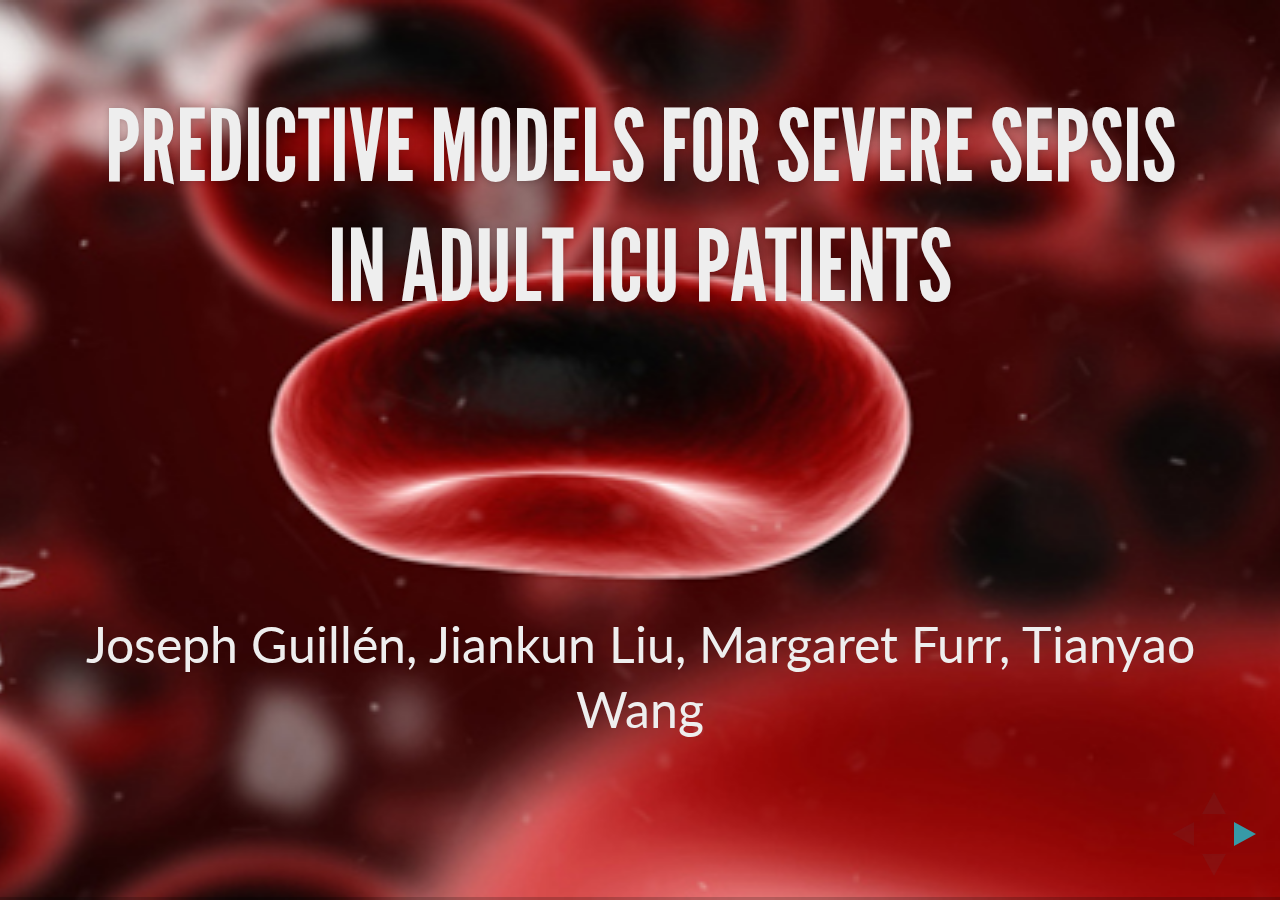
<file: index.html>
<!doctype html>
<html lang="en">

	<head>
		<meta charset="utf-8">

		<title>Predictive Models for Severe Sepsis in Adult ICU Patients</title>

		<meta name="description" content="Using Machine Learning Models">
		<meta name="author" content="Jiankun Liu">

		<meta name="apple-mobile-web-app-capable" content="yes" />
		<meta name="apple-mobile-web-app-status-bar-style" content="black-translucent" />

		<meta name="viewport" content="width=device-width, initial-scale=1.0, maximum-scale=1.0, user-scalable=no, minimal-ui">

		<link rel="stylesheet" href="css/reveal.css">
		<link rel="stylesheet" href="css/theme/league.css" id="theme">
		
		<!-- Code syntax highlighting -->
		<link rel="stylesheet" href="lib/css/zenburn.css">

		<!-- Printing and PDF exports -->
		<script>
			var link = document.createElement( 'link' );
			link.rel = 'stylesheet';
			link.type = 'text/css';
			link.href = window.location.search.match( /print-pdf/gi ) ? 'css/print/pdf.css' : 'css/print/paper.css';
			document.getElementsByTagName( 'head' )[0].appendChild( link );
		</script>

		<!--[if lt IE 9]>
		<script src="lib/js/html5shiv.js"></script>
		<![endif]-->

		
	</head>

	<body>

		<div class="reveal">

			<!-- Any section element inside of this container is displayed as a slide -->
			<div class="slides">
				<section data-background-image="assets/front.jpg">
					<h2 style="font-size: 240%">Predictive Models for Severe Sepsis in Adult ICU Patients</h2>
					<p><br><br><p>
					<p style="font-size: 120%">
					<br><br>
						Joseph Guillén, Jiankun Liu, Margaret Furr, Tianyao Wang
					</p>
				</section>
				<section>
					<h2>Agenda</h2>
					<div class="fragment roll-in">
					<ul>
						<li>Overview of severe sepsis</li>
						<li>Problem and objectives</li>
						<li>Models and results</li>
						<li>Conclusions and future research</li>
					</ul>
					</div>
				</section>
				<section>
					<section>
					<h2>Severe Sepsis Definition</h2>
					<div class="fragment roll-in">
					<ul>
						<li>A syndrome of organ dysfunction in the setting of infection</li>
						<li>Accepted clinical definitions are imprecise and miss 1/8 cases</li>
						<li>High lactate concentration reflects organ 
						hypoperfusion and is a quantitative method of 
						determining mortality risk in sepsis</li>
						<li>Our definition is therefore: 
						High lactate (>4 mmol/L) plus infection (blood 
						culture acquisition)</li>
					</ul>
					<div>
					</section>
					<section>
						<div class="container">
							<h2>Severe Sepsis Treatment</h2>
							<div class="left2">
								<img width="600" height="420" data-src="assets/intervention.png" border="0"
								style="margin-left:-80px">
							</div>
							<div class="right2" style="font-size:100%">
								<br>
								<ul>
									<li>Early time to antimicrobial therapy</li>
									<li>Early fluid resuscitation</li>
									<li>Vital and maximizing outcomes</li>
								</ul>
							</div>
							<div class="reference" style="font-size:50%">
							<p>
							CCM 2006:34:1589-96
							</p>
						</div>
						</div>
						
					</section>
					<section>
						<h2>Lactate Clearance</h2>
						<div class="fragment roll-in">
						<ul>
							<li>Strongly associated with improved outcomes</li>
							<li>Delayed clearance indicative of organ dysfunction or continual shock</li>
							<li>More aggressive resuscitation for patients with high risk of delayed clearance</li>
						</ul>
						</div>
					</section>
					<section>
					<h2>Objectives</h2>
					<div class="fragment roll-in">
					<ul>
						<li>Build predictive models for the early detection of severe sepsis based on clinical data
</li>
						<li>For patients identified as having severe sepsis, build predictive models for lactate clearance
</li>
					</ul>
					</div>
					</section>
				</section>
				<section>
					<section>
						<h2>Data</h2>
						<ul>
						<li>Source:
							<p> MIMIC-II database -- contains comprehensive data for about 32,000 patients 
							from multiple ICUs at the Beth Israel Deaconess Medical Center from 2001 to 2008.
							</p>
						</li>
						<li>Cohort:
							<p>24 hours model: 3446 <br> 48 hours model: 2889 <br> latate clearance: 938
							</p>
						</li>
						</ul>
					</section>
					
					<section>
					</section>
				</section>
				<section>
					<section data-state="performance1">
						<div style="width: 600px; margin: 0 auto 0 auto">
							<h2>Performance</h2>
						</div>
					</section>
					<section data-state="performance2" data-transition="fade">
						<div style="width: 600px; margin: 0 auto 0 auto">
							<img width="600px" height="480px" data-src="assets/test_lr.png">
						</div>
					</section>
					<section data-state="performance3" data-transition="fade">
						<div style="width: 600px; margin: 0 auto 0 auto">
							<img width="600px" height="480px" data-src="assets/test_svm.png">
						</div>
					</section>
					<section data-state="performance4" data-transition="fade">
						<div style="width: 600px; margin: 0 auto 0 auto">
							<img width="600px" height="480px" data-src="assets/test_lmt.png">
						</div>
					</section>
					<section data-state="performance-24" data-transition="concave">
						<div style="width: 800px; margin: 0 auto 0 auto">
							<img width="800px" height="480px" data-src="assets/metrics24.png">
						</div>
					</section>
					<section data-state="performance-48" data-transition="concave">
						<div style="width: 800px; margin: 0 auto 0 auto">
							<img width="800px" height="480px" data-src="assets/metrics48.png">
						</div>
					</section>
					
				</section>
				<section>
					<section data-state="quantile-24" data-transition="fade">
						<div style="width: 600px; margin: 0 auto 0 auto">
							<img width="600px" height="480px" data-src="assets/quantile_24_all.png">
						</div>
					</section>
					<section data-state="quantile-48" data-transition="fade">
						<div style="width: 600px; margin: 0 auto 0 auto">
							<img width="600px" height="480px" data-src="assets/quantile_48_all.png">
						</div>
					</section>
				</section>
				<section>
					<section data-background-image="assets/clear.jpg">
						<h2>Lactate Clearance Models</h2>
					</section>
					<section data-state="mortality-sepsis">
						<div style="width: 800px; margin: 0 auto 0 auto">
							<img width="800px" height="480px" data-src="assets/mortality_sepsis.png">
						</div>
					</section>
					
					<section data-state="mortality-lactate">
						<div style="width: 800px; margin: 0 auto 0 auto">
							<img width="800px" height="480px" data-src="assets/mortality_lactate.png">
						</div>
					</section>
					<section data-state="performance-lc">
						<div style="width: 800px; margin: 0 auto 0 auto">
							<img width="800px" height="480px" data-src="assets/metricslc.png">
						</div>
					</section>
				</section>
				<section data-background-image="assets/research.jpg">
					<h2>Future Research</h2>
				</section>
				<section>
					<h2>Thank you!</h2>
				</section>
				<section>
					<h2>References</h2>
				</section>

			</div>

		</div>

		<script src="lib/js/head.min.js"></script>
		<script src="js/reveal.js"></script>

		<script>

			// Full list of configuration options available at:
			// https://github.com/hakimel/reveal.js#configuration
			Reveal.initialize({
				controls: true,
				progress: true,
				history: true,
				center: true,

				transition: 'slide', // none/fade/slide/convex/concave/zoom

				// Optional reveal.js plugins
				dependencies: [
					{ src: 'lib/js/classList.js', condition: function() { return !document.body.classList; } },
					{ src: 'plugin/markdown/marked.js', condition: function() { return !!document.querySelector( '[data-markdown]' ); } },
					{ src: 'plugin/markdown/markdown.js', condition: function() { return !!document.querySelector( '[data-markdown]' ); } },
					{ src: 'plugin/highlight/highlight.js', async: true, condition: function() { return !!document.querySelector( 'pre code' ); }, callback: function() { hljs.initHighlightingOnLoad(); } },
					{ src: 'plugin/zoom-js/zoom.js', async: true },
					{ src: 'plugin/notes/notes.js', async: true }
				]
			});

		</script>

	</body>
</html>
</file>
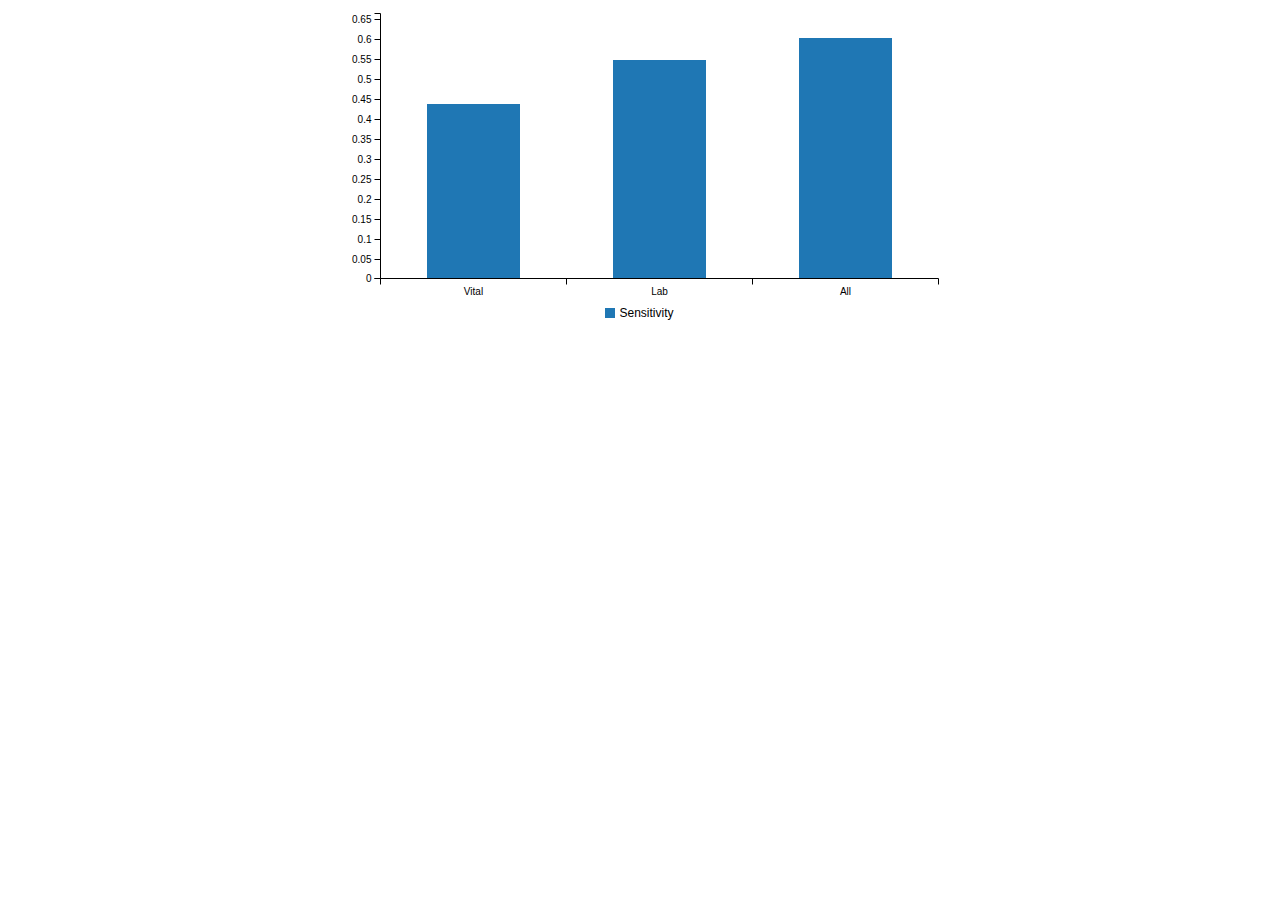
<file: testc3.html>
<!doctype html>
<html lang="en">

	<head>
		<meta charset="utf-8">

		<title>Predictive Models for Severe Sepsis in Adult ICU Patients</title>

		<meta name="description" content="Using Machine Learning Models">
		<meta name="author" content="Jiankun Liu">
		<!-- Load c3.css -->
		<link href="lib/css/c3.min.css" rel="stylesheet" type="text/css">

		<!-- Load d3.js and c3.js -->
		<script src="lib/js/d3.min.js" charset="utf-8"></script>
		<script src="lib/js/c3.min.js"></script>
	</head>
	<body>
	<div style="width: 600px; margin: 0 auto 0 auto">
		<div id="chart1">
			<script type="text/javascript" src="js/perform.js">
			</script>
		</div>
	</div>
	</body>
</html>
</file>
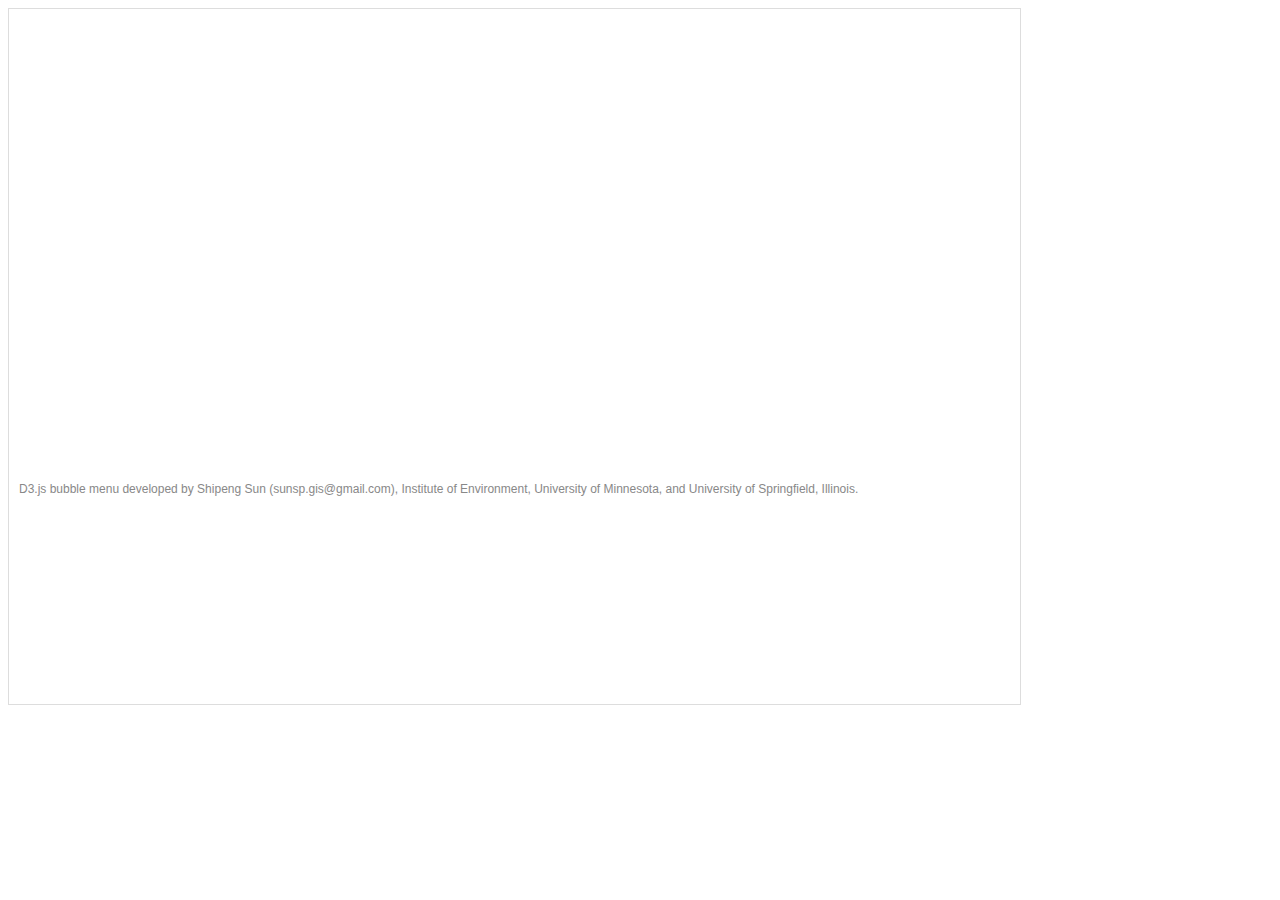
<file: js/bubble.html>
<!doctype html>
<html lang="en">

	<head>
<style type="text/css">
    #mainBubble {
      background: #fff;
      border: solid 1px #ddd;
      box-shadow: 0 0 4px rgba(0,0,0,0);
      font: 10px sans-serif;
      height: 800px;
      position: relative;
      width: 80%;
    }
             
    #mainBubble svg {
      left: 0;
      position: absolute;
      top: 0;
    }
                         
    #mainBubble circle.topBubble {
      fill: #aaa;
      stroke: #666;
      stroke-width: 1.5px;
     }
    </style>
    <script type="text/javascript" src="http://d3js.org/d3.v3.min.js" charset="utf-8"></script>
    <title>
      Bubble Menu
    </title>
   </head>
   <body>
  <div id="mainBubble" style="height: 695px;"><svg class="mainBubbleSVG" width="992.256" height="695"><text id="bubbleItemNote" x="10" y="481.128" font-size="12" dominant-baseline="middle" alignment-baseline="middle" style="fill: rgb(136, 136, 136);">D3.js bubble menu developed by Shipeng Sun (sunsp.gis@gmail.com), Institute of Environment, University of Minnesota, and University of Springfield, Illinois.</text></svg></div>
  <script>
   var w = window.innerWidth*0.68*0.95;
   var h = Math.ceil(w*0.7);
   var oR = 0;
   var nTop = 0;
    
   var svgContainer = d3.select("#mainBubble")
      .style("height", h+"px");
    
   var svg = d3.select("#mainBubble").append("svg")
        .attr("class", "mainBubbleSVG")
        .attr("width", w)
        .attr("height",h)
        .on("mouseleave", function() {return resetBubbles();});
         
   var mainNote = svg.append("text")
    .attr("id", "bubbleItemNote")
    .attr("x", 10)
    .attr("y", w/2-15)
    .attr("font-size", 12)
    .attr("dominant-baseline", "middle")
    .attr("alignment-baseline", "middle")
    .style("fill", "#888888")
    .text(function(d) {return "D3.js bubble menu developed by Shipeng Sun (sunsp.gis@gmail.com), Institute of Environment, University of Minnesota, and University of Springfield, Illinois.";});   
 
 
    d3.json("main_bubble.json", function(error, root) {
        console.log(error);
     
        var bubbleObj = svg.selectAll(".topBubble")
                .data(root.children)
            .enter().append("g")
                .attr("id", function(d,i) {return "topBubbleAndText_" + i});
             
        console.log(root);  
        nTop = root.children.length;
        oR = w/(1+3*nTop);  
 
    h = Math.ceil(w/nTop*2);
    svgContainer.style("height",h+"px");
         
        var colVals = d3.scale.category10();
         
        bubbleObj.append("circle")
            .attr("class", "topBubble")
            .attr("id", function(d,i) {return "topBubble" + i;})
            .attr("r", function(d) { return oR; })
            .attr("cx", function(d, i) {return oR*(3*(1+i)-1);})
            .attr("cy", (h+oR)/3)
            .style("fill", function(d,i) { return colVals(i); }) // #1f77b4
        .style("opacity",0.3)
            .on("mouseover", function(d,i) {return activateBubble(d,i);});
         
             
        bubbleObj.append("text")
            .attr("class", "topBubbleText")
            .attr("x", function(d, i) {return oR*(3*(1+i)-1);})
            .attr("y", (h+oR)/3)
        .style("fill", function(d,i) { return colVals(i); }) // #1f77b4
            .attr("font-size", 30)
            .attr("text-anchor", "middle")
        .attr("dominant-baseline", "middle")
        .attr("alignment-baseline", "middle")
            .text(function(d) {return d.name})      
            .on("mouseover", function(d,i) {return activateBubble(d,i);});
         
         
        for(var iB = 0; iB < nTop; iB++)
        {
            var childBubbles = svg.selectAll(".childBubble" + iB)
                .data(root.children[iB].children)
                .enter().append("g");
                 
        //var nSubBubble = Math.floor(root.children[iB].children.length/2.0);   
             
            childBubbles.append("circle")
                .attr("class", "childBubble" + iB)
                .attr("id", function(d,i) {return "childBubble_" + iB + "sub_" + i;})
                .attr("r",  function(d) {return oR/3.0;})
                .attr("cx", function(d,i) {return (oR*(3*(iB+1)-1) + oR*1.5*Math.cos((i-1)*45/180*3.1415926));})
                .attr("cy", function(d,i) {return ((h+oR)/3 +        oR*1.5*Math.sin((i-1)*45/180*3.1415926));})
                .attr("cursor","pointer")
                .style("opacity",0.5)
                .style("fill", "#eee")
                .on("click", function(d,i) {
                window.open(d.address);                 
              })
            .on("mouseover", function(d,i) {
              //window.alert("say something");
              var noteText = "";
              if (d.note == null || d.note == "") {
                noteText = d.address;
              } else {
                noteText = d.note;
              }
              d3.select("#bubbleItemNote").text(noteText);
              })
            .append("svg:title")
            .text(function(d) { return d.address; });   
 
            childBubbles.append("text")
                .attr("class", "childBubbleText" + iB)
                .attr("x", function(d,i) {return (oR*(3*(iB+1)-1) + oR*1.5*Math.cos((i-1)*45/180*3.1415926));})
                .attr("y", function(d,i) {return ((h+oR)/3 +        oR*1.5*Math.sin((i-1)*45/180*3.1415926));})
                .style("opacity",0.5)
                .attr("text-anchor", "middle")
            .style("fill", function(d,i) { return colVals(iB); }) // #1f77b4
                .attr("font-size", 6)
                .attr("cursor","pointer")
                .attr("dominant-baseline", "middle")
            .attr("alignment-baseline", "middle")
                .text(function(d) {return d.name})      
                .on("click", function(d,i) {
                window.open(d.address);
                }); 
 
        }
 
         
        }); 
 
    resetBubbles = function () {
      w = window.innerWidth*0.68*0.95;
      oR = w/(1+3*nTop);
       
      h = Math.ceil(w/nTop*2);
      svgContainer.style("height",h+"px");
 
      mainNote.attr("y",h-15);
           
      svg.attr("width", w);
      svg.attr("height",h);       
       
      d3.select("#bubbleItemNote").text("D3.js bubble menu developed by Shipeng Sun (sunsp.gis@gmail.com), Institute of Environment, University of Minnesota, and University of Springfield, Illinois.");
       
      var t = svg.transition()
          .duration(650);
         
        t.selectAll(".topBubble")
            .attr("r", function(d) { return oR; })
            .attr("cx", function(d, i) {return oR*(3*(1+i)-1);})
            .attr("cy", (h+oR)/3);
 
        t.selectAll(".topBubbleText")
        .attr("font-size", 30)
            .attr("x", function(d, i) {return oR*(3*(1+i)-1);})
            .attr("y", (h+oR)/3);
     
      for(var k = 0; k < nTop; k++) 
      {
        t.selectAll(".childBubbleText" + k)
                .attr("x", function(d,i) {return (oR*(3*(k+1)-1) + oR*1.5*Math.cos((i-1)*45/180*3.1415926));})
                .attr("y", function(d,i) {return ((h+oR)/3 +        oR*1.5*Math.sin((i-1)*45/180*3.1415926));})
            .attr("font-size", 6)
                .style("opacity",0.5);
 
        t.selectAll(".childBubble" + k)
                .attr("r",  function(d) {return oR/3.0;})
            .style("opacity",0.5)
                .attr("cx", function(d,i) {return (oR*(3*(k+1)-1) + oR*1.5*Math.cos((i-1)*45/180*3.1415926));})
                .attr("cy", function(d,i) {return ((h+oR)/3 +        oR*1.5*Math.sin((i-1)*45/180*3.1415926));});
                     
      }   
    }
         
         
        function activateBubble(d,i) {
            // increase this bubble and decrease others
            var t = svg.transition()
                .duration(d3.event.altKey ? 7500 : 350);
     
            t.selectAll(".topBubble")
                .attr("cx", function(d,ii){
                    if(i == ii) {
                        // Nothing to change
                        return oR*(3*(1+ii)-1) - 0.6*oR*(ii-1);
                    } else {
                        // Push away a little bit
                        if(ii < i){
                            // left side
                            return oR*0.6*(3*(1+ii)-1);
                        } else {
                            // right side
                            return oR*(nTop*3+1) - oR*0.6*(3*(nTop-ii)-1);
                        }
                    }               
                })
                .attr("r", function(d, ii) { 
                    if(i == ii)
                        return oR*1.8;
                    else
                        return oR*0.8;
                    });
                     
            t.selectAll(".topBubbleText")
                .attr("x", function(d,ii){
                    if(i == ii) {
                        // Nothing to change
                        return oR*(3*(1+ii)-1) - 0.6*oR*(ii-1);
                    } else {
                        // Push away a little bit
                        if(ii < i){
                            // left side
                            return oR*0.6*(3*(1+ii)-1);
                        } else {
                            // right side
                            return oR*(nTop*3+1) - oR*0.6*(3*(nTop-ii)-1);
                        }
                    }               
                })          
                .attr("font-size", function(d,ii){
                    if(i == ii)
                        return 30*1.5;
                    else
                        return 30*0.6;              
                });
     
            var signSide = -1;
            for(var k = 0; k < nTop; k++) 
            {
                signSide = 1;
                if(k < nTop/2) signSide = 1;
                t.selectAll(".childBubbleText" + k)
                    .attr("x", function(d,i) {return (oR*(3*(k+1)-1) - 0.6*oR*(k-1) + signSide*oR*2.5*Math.cos((i-1)*45/180*3.1415926));})
                    .attr("y", function(d,i) {return ((h+oR)/3 + signSide*oR*2.5*Math.sin((i-1)*45/180*3.1415926));})
                    .attr("font-size", function(){
                            return (k==i)?12:6;
                        })
                    .style("opacity",function(){
                            return (k==i)?1:0;
                        });
                     
                t.selectAll(".childBubble" + k)
                    .attr("cx", function(d,i) {return (oR*(3*(k+1)-1) - 0.6*oR*(k-1) + signSide*oR*2.5*Math.cos((i-1)*45/180*3.1415926));})
                    .attr("cy", function(d,i) {return ((h+oR)/3 + signSide*oR*2.5*Math.sin((i-1)*45/180*3.1415926));})
                    .attr("r", function(){
                            return (k==i)?(oR*0.55):(oR/3.0);               
                    })
                    .style("opacity", function(){
                            return (k==i)?1:0;                  
                        }); 
            }                   
        }
     
    window.onresize = resetBubbles;
</script>
</body>
</html>
</file>
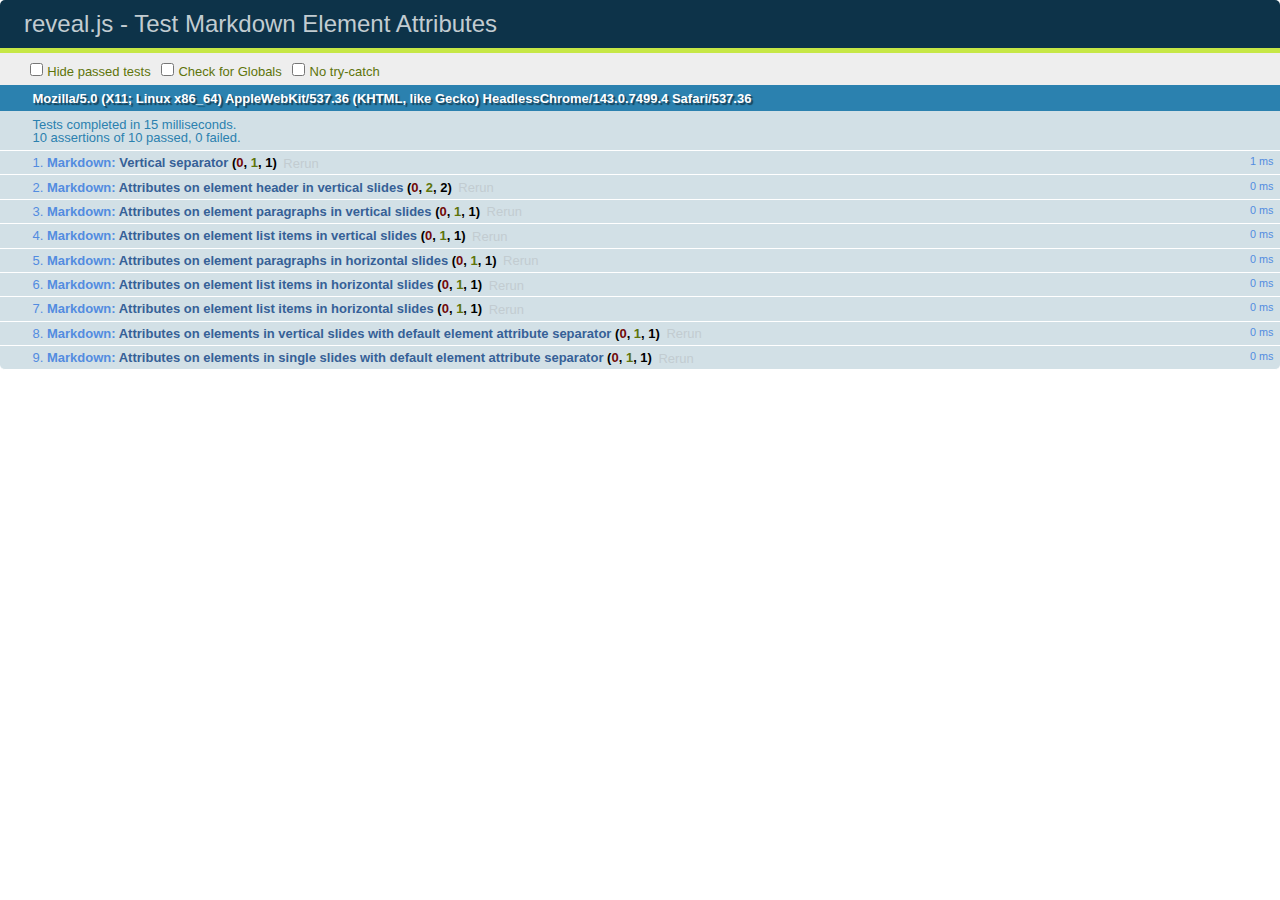
<file: test/test-markdown-element-attributes.html>
<!doctype html>
<html lang="en">

	<head>
		<meta charset="utf-8">

		<title>reveal.js - Test Markdown Element Attributes</title>

		<link rel="stylesheet" href="../css/reveal.css">
		<link rel="stylesheet" href="qunit-1.12.0.css">
	</head>

	<body style="overflow: auto;">

		<div id="qunit"></div>
		<div id="qunit-fixture"></div>

		<div class="reveal" style="display: none;">

			<div class="slides">

				<!-- <section data-markdown="example.md" data-separator="^\n\n\n" data-separator-vertical="^\n\n"></section> -->

				<!-- Slides are separated by newline + three dashes + newline, vertical slides identical but two dashes -->
				<section data-markdown data-separator="^\n---\n$" data-separator-vertical="^\n--\n$" data-element-attributes="{_\s*?([^}]+?)}">>
					<script type="text/template">
						## Slide 1.1
						<!-- {_class="fragment fade-out" data-fragment-index="1"} -->

						--

						## Slide 1.2
						<!-- {_class="fragment shrink"} -->

						Paragraph 1
						<!-- {_class="fragment grow"} -->

						Paragraph 2
						<!-- {_class="fragment grow"} -->

						- list item 1 <!-- {_class="fragment roll-in"} -->
						- list item 2 <!-- {_class="fragment roll-in"} -->
						- list item 3 <!-- {_class="fragment roll-in"} -->


						---

						## Slide 2


						Paragraph 1.2  
						multi-line <!-- {_class="fragment highlight-red"} -->

						Paragraph 2.2 <!-- {_class="fragment highlight-red"} -->

						Paragraph 2.3 <!-- {_class="fragment highlight-red"} -->

						Paragraph 2.4 <!-- {_class="fragment highlight-red"} -->

						- list item 1 <!-- {_class="fragment highlight-green"} -->
						- list item 2<!-- {_class="fragment highlight-green"} -->
						- list item 3<!-- {_class="fragment highlight-green"} -->
						- list item 4
						<!-- {_class="fragment highlight-green"} -->
						- list item 5<!-- {_class="fragment highlight-green"} -->

						Test

						![Example Picture](examples/assets/image2.png)
						<!-- {_class="reveal stretch"} -->

					</script>
				</section>



				<section 	data-markdown data-separator="^\n\n\n"
									data-separator-vertical="^\n\n"
									data-separator-notes="^Note:"
									data-charset="utf-8">
					<script type="text/template">
						# Test attributes in Markdown with default separator
						## Slide 1 Def <!-- .element: class="fragment highlight-red" data-fragment-index="1" -->


						## Slide 2 Def
						<!-- .element: class="fragment highlight-red" -->

					</script>
				</section>

				<section data-markdown>
				  <script type="text/template">
					## Hello world
					A paragraph
					<!-- .element: class="fragment highlight-blue" -->
				  </script>
				</section>

				<section data-markdown>
				  <script type="text/template">
					## Hello world

					Multiple  
					Line
					<!-- .element: class="fragment highlight-blue" -->
				  </script>
				</section>

				<section data-markdown>
				  <script type="text/template">
					## Hello world

					Test<!-- .element: class="fragment highlight-blue" -->

					More Test
				  </script>
				</section>


			</div>

		</div>

		<script src="../lib/js/head.min.js"></script>
		<script src="../js/reveal.js"></script>
		<script src="../plugin/markdown/marked.js"></script>
		<script src="../plugin/markdown/markdown.js"></script>
		<script src="qunit-1.12.0.js"></script>

		<script src="test-markdown-element-attributes.js"></script>

	</body>
</html>
</file>
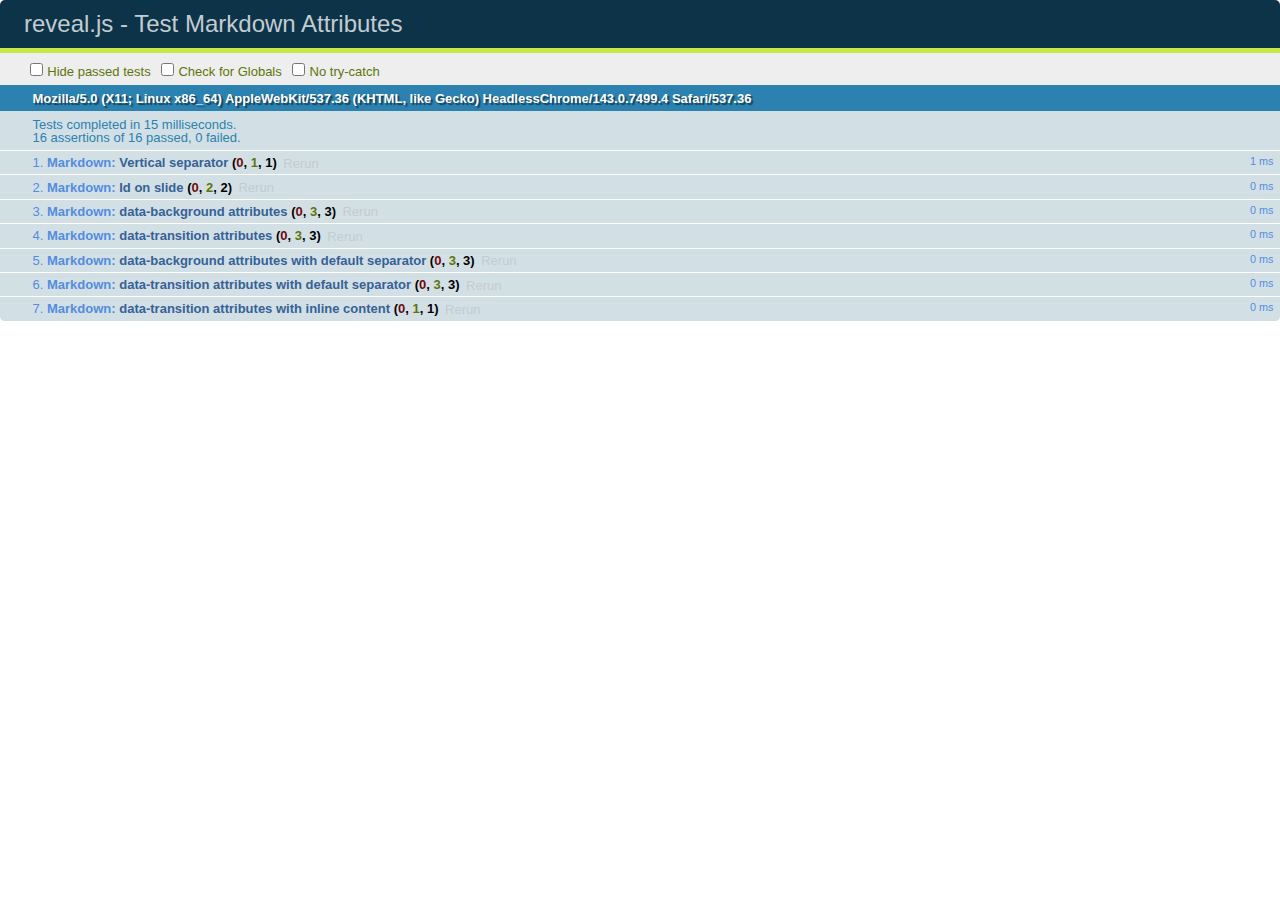
<file: test/test-markdown-slide-attributes.html>
<!doctype html>
<html lang="en">

	<head>
		<meta charset="utf-8">

		<title>reveal.js - Test Markdown Attributes</title>

		<link rel="stylesheet" href="../css/reveal.css">
		<link rel="stylesheet" href="qunit-1.12.0.css">
	</head>

	<body style="overflow: auto;">

		<div id="qunit"></div>
		<div id="qunit-fixture"></div>

		<div class="reveal" style="display: none;">

			<div class="slides">

				<!-- <section data-markdown="example.md" data-separator="^\n\n\n" data-separator-vertical="^\n\n"></section> -->

				<!-- Slides are separated by three lines, vertical slides by two lines, attributes are one any line starting with (spaces and) two dashes -->
				<section 	data-markdown data-separator="^\n\n\n"
									data-separator-vertical="^\n\n"
									data-separator-notes="^Note:"
									data-attributes="--\s(.*?)$"
									data-charset="utf-8">
					<script type="text/template">
						# Test attributes in Markdown
						## Slide 1



						## Slide 2
						<!-- -- id="slide2" data-transition="zoom" data-background="#A0C66B" -->


						## Slide 2.1
						<!-- -- data-background="#ff0000" data-transition="fade" -->


						## Slide 2.2
						[Link to Slide2](#/slide2)



						## Slide 3
						<!-- -- data-transition="zoom" data-background="#C6916B" -->



						## Slide 4
					</script>
				</section>

				<section 	data-markdown data-separator="^\n\n\n"
									data-separator-vertical="^\n\n"
									data-separator-notes="^Note:"
									data-charset="utf-8">
					<script type="text/template">
						# Test attributes in Markdown with default separator
						## Slide 1 Def



						## Slide 2 Def
						<!-- .slide: id="slide2def" data-transition="concave" data-background="#A7C66B" -->


						## Slide 2.1 Def
						<!-- .slide: data-background="#f70000" data-transition="page" -->


						## Slide 2.2 Def
						[Link to Slide2](#/slide2def)



						## Slide 3 Def
						<!-- .slide: data-transition="concave" data-background="#C7916B" -->



						## Slide 4
					</script>
				</section>

				<section data-markdown>
					<script type="text/template">
						<!-- .slide: data-background="#ff0000" -->
						## Hello world
					</script>
				</section>

				<section data-markdown>
					<script type="text/template">
						## Hello world
						<!-- .slide: data-background="#ff0000" -->
					</script>
				</section>

				<section data-markdown>
					<script type="text/template">
						## Hello world

						Test
						<!-- .slide: data-background="#ff0000" -->

						More Test
					</script>
				</section>

			</div>

		</div>

		<script src="../lib/js/head.min.js"></script>
		<script src="../js/reveal.js"></script>
		<script src="../plugin/markdown/marked.js"></script>
		<script src="../plugin/markdown/markdown.js"></script>
		<script src="qunit-1.12.0.js"></script>

		<script src="test-markdown-slide-attributes.js"></script>

	</body>
</html>
</file>
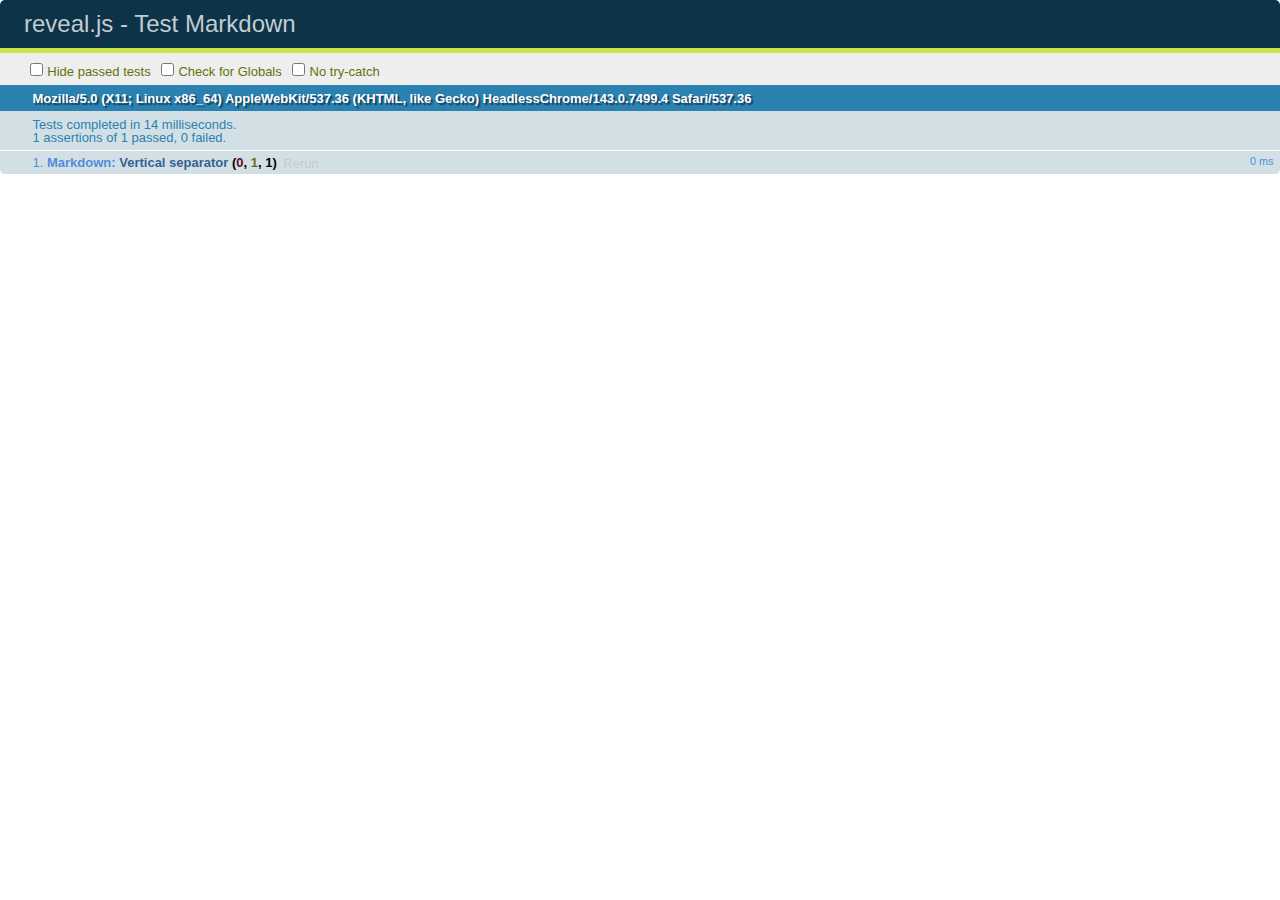
<file: test/test-markdown.html>
<!doctype html>
<html lang="en">

	<head>
		<meta charset="utf-8">

		<title>reveal.js - Test Markdown</title>

		<link rel="stylesheet" href="../css/reveal.css">
		<link rel="stylesheet" href="qunit-1.12.0.css">
	</head>

	<body style="overflow: auto;">

		<div id="qunit"></div>
  		<div id="qunit-fixture"></div>

		<div class="reveal" style="display: none;">

			<div class="slides">

				<!-- <section data-markdown="example.md" data-separator="^\n\n\n" data-separator-vertical="^\n\n"></section> -->

				<!-- Slides are separated by newline + three dashes + newline, vertical slides identical but two dashes -->
				<section data-markdown data-separator="^\n---\n$" data-separator-vertical="^\n--\n$">
					<script type="text/template">
						## Slide 1.1

						--

						## Slide 1.2

						---

						## Slide 2
					</script>
				</section>

			</div>

		</div>

		<script src="../lib/js/head.min.js"></script>
		<script src="../js/reveal.js"></script>
		<script src="../plugin/markdown/marked.js"></script>
		<script src="../plugin/markdown/markdown.js"></script>
		<script src="qunit-1.12.0.js"></script>

		<script src="test-markdown.js"></script>

	</body>
</html>
</file>
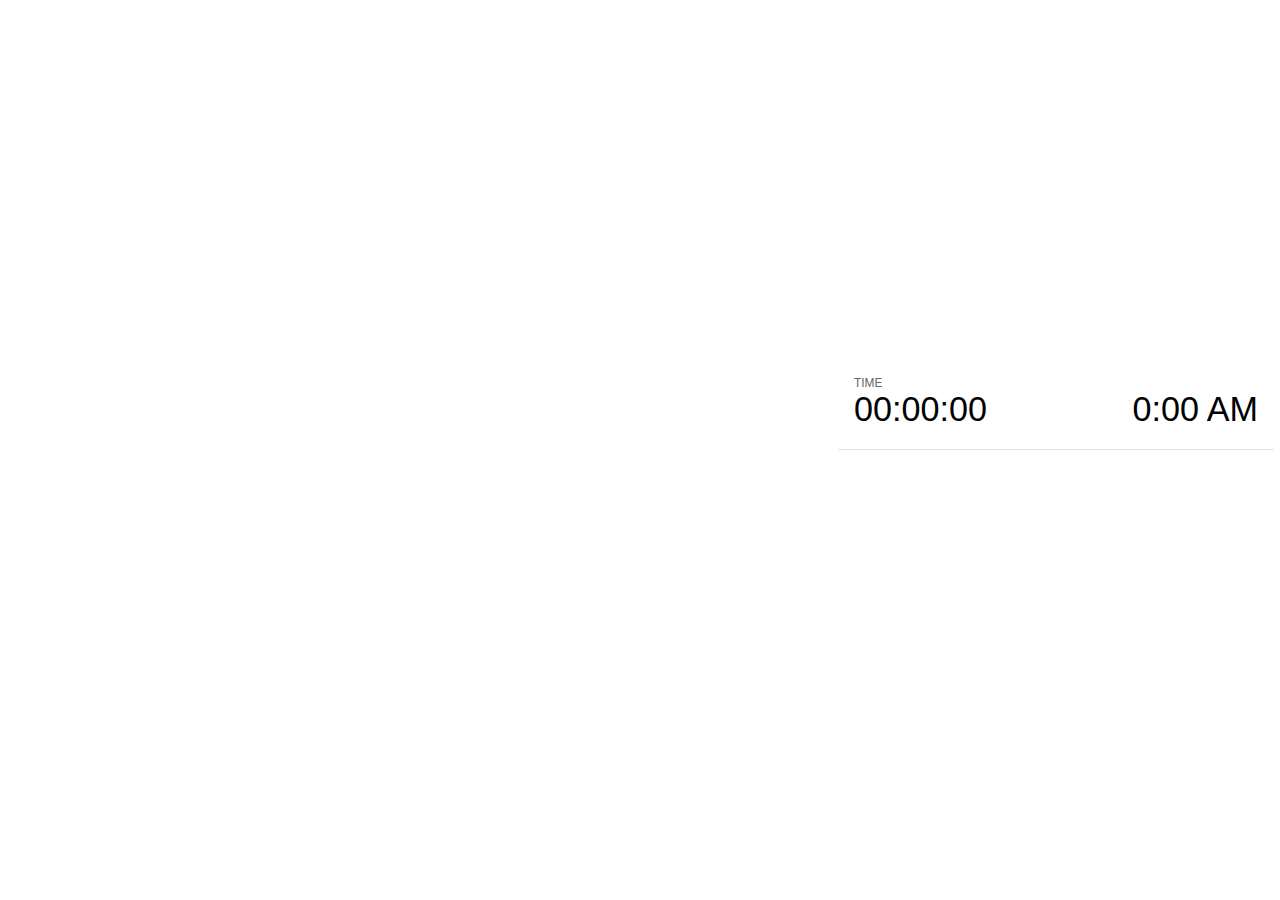
<file: plugin/notes/notes.html>
<!doctype html>
<html lang="en">
	<head>
		<meta charset="utf-8">

		<title>reveal.js - Slide Notes</title>

		<style>
			body {
				font-family: Helvetica;
			}

			#current-slide,
			#upcoming-slide,
			#speaker-controls {
				padding: 6px;
				box-sizing: border-box;
				-moz-box-sizing: border-box;
			}

			#current-slide iframe,
			#upcoming-slide iframe {
				width: 100%;
				height: 100%;
				border: 1px solid #ddd;
			}

			#current-slide .label,
			#upcoming-slide .label {
				position: absolute;
				top: 10px;
				left: 10px;
				font-weight: bold;
				font-size: 14px;
				z-index: 2;
				color: rgba( 255, 255, 255, 0.9 );
			}

			#current-slide {
				position: absolute;
				width: 65%;
				height: 100%;
				top: 0;
				left: 0;
				padding-right: 0;
			}

			#upcoming-slide {
				position: absolute;
				width: 35%;
				height: 40%;
				right: 0;
				top: 0;
			}

			#speaker-controls {
				position: absolute;
				top: 40%;
				right: 0;
				width: 35%;
				height: 60%;
				overflow: auto;

				font-size: 18px;
			}

				.speaker-controls-time.hidden,
				.speaker-controls-notes.hidden {
					display: none;
				}

				.speaker-controls-time .label,
				.speaker-controls-notes .label {
					text-transform: uppercase;
					font-weight: normal;
					font-size: 0.66em;
					color: #666;
					margin: 0;
				}

				.speaker-controls-time {
					border-bottom: 1px solid rgba( 200, 200, 200, 0.5 );
					margin-bottom: 10px;
					padding: 10px 16px;
					padding-bottom: 20px;
					cursor: pointer;
				}

				.speaker-controls-time .reset-button {
					opacity: 0;
					float: right;
					color: #666;
					text-decoration: none;
				}
				.speaker-controls-time:hover .reset-button {
					opacity: 1;
				}

				.speaker-controls-time .timer,
				.speaker-controls-time .clock {
					width: 50%;
					font-size: 1.9em;
				}

				.speaker-controls-time .timer {
					float: left;
				}

				.speaker-controls-time .clock {
					float: right;
					text-align: right;
				}

				.speaker-controls-time span.mute {
					color: #bbb;
				}

				.speaker-controls-notes {
					padding: 10px 16px;
				}

				.speaker-controls-notes .value {
					margin-top: 5px;
					line-height: 1.4;
					font-size: 1.2em;
				}

			.clear {
				clear: both;
			}

			@media screen and (max-width: 1080px) {
				#speaker-controls {
					font-size: 16px;
				}
			}

			@media screen and (max-width: 900px) {
				#speaker-controls {
					font-size: 14px;
				}
			}

			@media screen and (max-width: 800px) {
				#speaker-controls {
					font-size: 12px;
				}
			}

		</style>
	</head>

	<body>

		<div id="current-slide"></div>
		<div id="upcoming-slide"><span class="label">UPCOMING:</span></div>
		<div id="speaker-controls">
			<div class="speaker-controls-time">
				<h4 class="label">Time <span class="reset-button">Click to Reset</span></h4>
				<div class="clock">
					<span class="clock-value">0:00 AM</span>
				</div>
				<div class="timer">
					<span class="hours-value">00</span><span class="minutes-value">:00</span><span class="seconds-value">:00</span>
				</div>
				<div class="clear"></div>
			</div>

			<div class="speaker-controls-notes hidden">
				<h4 class="label">Notes</h4>
				<div class="value"></div>
			</div>
		</div>

		<script src="../../plugin/markdown/marked.js"></script>
		<script>

			(function() {

				var notes,
					notesValue,
					currentState,
					currentSlide,
					upcomingSlide,
					connected = false;

				window.addEventListener( 'message', function( event ) {

					var data = JSON.parse( event.data );

					// Messages sent by the notes plugin inside of the main window
					if( data && data.namespace === 'reveal-notes' ) {
						if( data.type === 'connect' ) {
							handleConnectMessage( data );
						}
						else if( data.type === 'state' ) {
							handleStateMessage( data );
						}
					}
					// Messages sent by the reveal.js inside of the current slide preview
					else if( data && data.namespace === 'reveal' ) {
						if( /ready/.test( data.eventName ) ) {
							// Send a message back to notify that the handshake is complete
							window.opener.postMessage( JSON.stringify({ namespace: 'reveal-notes', type: 'connected'} ), '*' );
						}
						else if( /slidechanged|fragmentshown|fragmenthidden|overviewshown|overviewhidden|paused|resumed/.test( data.eventName ) && currentState !== JSON.stringify( data.state ) ) {
							window.opener.postMessage( JSON.stringify({ method: 'setState', args: [ data.state ]} ), '*' );
						}
					}

				} );

				/**
				 * Called when the main window is trying to establish a
				 * connection.
				 */
				function handleConnectMessage( data ) {

					if( connected === false ) {
						connected = true;

						setupIframes( data );
						setupKeyboard();
						setupNotes();
						setupTimer();
					}

				}

				/**
				 * Called when the main window sends an updated state.
				 */
				function handleStateMessage( data ) {

					// Store the most recently set state to avoid circular loops
					// applying the same state
					currentState = JSON.stringify( data.state );

					// No need for updating the notes in case of fragment changes
					if ( data.notes ) {
						notes.classList.remove( 'hidden' );
						if( data.markdown ) {
							notesValue.innerHTML = marked( data.notes );
						}
						else {
							notesValue.innerHTML = data.notes;
						}
					}
					else {
						notes.classList.add( 'hidden' );
					}

					// Update the note slides
					currentSlide.contentWindow.postMessage( JSON.stringify({ method: 'setState', args: [ data.state ] }), '*' );
					upcomingSlide.contentWindow.postMessage( JSON.stringify({ method: 'setState', args: [ data.state ] }), '*' );
					upcomingSlide.contentWindow.postMessage( JSON.stringify({ method: 'next' }), '*' );

				}

				// Limit to max one state update per X ms
				handleStateMessage = debounce( handleStateMessage, 200 );

				/**
				 * Forward keyboard events to the current slide window.
				 * This enables keyboard events to work even if focus
				 * isn't set on the current slide iframe.
				 */
				function setupKeyboard() {

					document.addEventListener( 'keydown', function( event ) {
						currentSlide.contentWindow.postMessage( JSON.stringify({ method: 'triggerKey', args: [ event.keyCode ] }), '*' );
					} );

				}

				/**
				 * Creates the preview iframes.
				 */
				function setupIframes( data ) {

					var params = [
						'receiver',
						'progress=false',
						'history=false',
						'transition=none',
						'autoSlide=0',
						'backgroundTransition=none'
					].join( '&' );

					var hash = '#/' + data.state.indexh + '/' + data.state.indexv;
					var currentURL = data.url + '?' + params + '&postMessageEvents=true' + hash;
					var upcomingURL = data.url + '?' + params + '&controls=false' + hash;

					currentSlide = document.createElement( 'iframe' );
					currentSlide.setAttribute( 'width', 1280 );
					currentSlide.setAttribute( 'height', 1024 );
					currentSlide.setAttribute( 'src', currentURL );
					document.querySelector( '#current-slide' ).appendChild( currentSlide );

					upcomingSlide = document.createElement( 'iframe' );
					upcomingSlide.setAttribute( 'width', 640 );
					upcomingSlide.setAttribute( 'height', 512 );
					upcomingSlide.setAttribute( 'src', upcomingURL );
					document.querySelector( '#upcoming-slide' ).appendChild( upcomingSlide );

				}

				/**
				 * Setup the notes UI.
				 */
				function setupNotes() {

					notes = document.querySelector( '.speaker-controls-notes' );
					notesValue = document.querySelector( '.speaker-controls-notes .value' );

				}

				/**
				 * Create the timer and clock and start updating them
				 * at an interval.
				 */
				function setupTimer() {

					var start = new Date(),
						timeEl = document.querySelector( '.speaker-controls-time' ),
						clockEl = timeEl.querySelector( '.clock-value' ),
						hoursEl = timeEl.querySelector( '.hours-value' ),
						minutesEl = timeEl.querySelector( '.minutes-value' ),
						secondsEl = timeEl.querySelector( '.seconds-value' );

					function _updateTimer() {

						var diff, hours, minutes, seconds,
							now = new Date();

						diff = now.getTime() - start.getTime();
						hours = Math.floor( diff / ( 1000 * 60 * 60 ) );
						minutes = Math.floor( ( diff / ( 1000 * 60 ) ) % 60 );
						seconds = Math.floor( ( diff / 1000 ) % 60 );

						clockEl.innerHTML = now.toLocaleTimeString( 'en-US', { hour12: true, hour: '2-digit', minute:'2-digit' } );
						hoursEl.innerHTML = zeroPadInteger( hours );
						hoursEl.className = hours > 0 ? '' : 'mute';
						minutesEl.innerHTML = ':' + zeroPadInteger( minutes );
						minutesEl.className = minutes > 0 ? '' : 'mute';
						secondsEl.innerHTML = ':' + zeroPadInteger( seconds );

					}

					// Update once directly
					_updateTimer();

					// Then update every second
					setInterval( _updateTimer, 1000 );

					timeEl.addEventListener( 'click', function() {
						start = new Date();
						_updateTimer();
						return false;
					} );

				}

				function zeroPadInteger( num ) {

					var str = '00' + parseInt( num );
					return str.substring( str.length - 2 );

				}

				/**
				 * Limits the frequency at which a function can be called.
				 */
				function debounce( fn, ms ) {

					var lastTime = 0,
						timeout;

					return function() {

						var args = arguments;
						var context = this;

						clearTimeout( timeout );

						var timeSinceLastCall = Date.now() - lastTime;
						if( timeSinceLastCall > ms ) {
							fn.apply( context, args );
							lastTime = Date.now();
						}
						else {
							timeout = setTimeout( function() {
								fn.apply( context, args );
								lastTime = Date.now();
							}, ms - timeSinceLastCall );
						}

					}

				}

			})();

		</script>
	</body>
</html>
</file>
<file: css/theme/league.css>
@import url(../../lib/font/league-gothic/league-gothic.css);
@import url(https://fonts.googleapis.com/css?family=Lato:400,700,400italic,700italic);
/**
 * League theme for reveal.js.
 *
 * This was the default theme pre-3.0.0.
 *
 * Copyright (C) 2011-2012 Hakim El Hattab, http://hakim.se
 */
/*********************************************
 * GLOBAL STYLES
 *********************************************/
body {
  background: #1c1e20;
  background: -moz-radial-gradient(center, circle cover, #555a5f 0%, #1c1e20 100%);
  background: -webkit-gradient(radial, center center, 0px, center center, 100%, color-stop(0%, #555a5f), color-stop(100%, #1c1e20));
  background: -webkit-radial-gradient(center, circle cover, #555a5f 0%, #1c1e20 100%);
  background: -o-radial-gradient(center, circle cover, #555a5f 0%, #1c1e20 100%);
  background: -ms-radial-gradient(center, circle cover, #555a5f 0%, #1c1e20 100%);
  background: radial-gradient(center, circle cover, #555a5f 0%, #1c1e20 100%);
  background-color: #2b2b2b; }

.reveal {
  font-family: 'Lato', sans-serif;
  font-size: 36px;
  font-weight: normal;
  color: #eee; }

::selection {
  color: #fff;
  background: #FF5E99;
  text-shadow: none; }

.reveal .slides > section, .reveal .slides > section > section {
  line-height: 1.3;
  font-weight: inherit; }

/*********************************************
 * HEADERS
 *********************************************/
.reveal h1, .reveal h2, .reveal h3, .reveal h4, .reveal h5, .reveal h6 {
  margin: 0 0 20px 0;
  color: #eee;
  font-family: 'League Gothic', Impact, sans-serif;
  font-weight: normal;
  line-height: 1.2;
  letter-spacing: normal;
  text-transform: uppercase;
  text-shadow: 0px 0px 6px rgba(0, 0, 0, 0.2);
  word-wrap: break-word; }

.reveal h1 {
  font-size: 3.77em; }

.reveal h2 {
  font-size: 2.11em; }

.reveal h3 {
  font-size: 1.55em; }

.reveal h4 {
  font-size: 1em; }

.reveal h1 {
  text-shadow: 0 1px 0 #ccc, 0 2px 0 #c9c9c9, 0 3px 0 #bbb, 0 4px 0 #b9b9b9, 0 5px 0 #aaa, 0 6px 1px rgba(0, 0, 0, 0.1), 0 0 5px rgba(0, 0, 0, 0.1), 0 1px 3px rgba(0, 0, 0, 0.3), 0 3px 5px rgba(0, 0, 0, 0.2), 0 5px 10px rgba(0, 0, 0, 0.25), 0 20px 20px rgba(0, 0, 0, 0.15); }

/*********************************************
 * OTHER
 *********************************************/
.reveal p {
  margin: 20px 0;
  line-height: 1.3; }

/* Ensure certain elements are never larger than the slide itself */
.reveal img, .reveal video, .reveal iframe {
  max-width: 95%;
  max-height: 95%; }

.reveal strong, .reveal b {
  font-weight: bold; }

.reveal em {
  font-style: italic; }

.reveal ol, .reveal dl, .reveal ul {
  display: inline-block;
  text-align: left;
  margin: 0 0 0 1em; }

.reveal ol {
  list-style-type: decimal; }

.reveal ul {
  list-style-type: disc; }

.reveal ul ul {
  list-style-type: square; }

.reveal ul ul ul {
  list-style-type: circle; }

.reveal ul ul, .reveal ul ol, .reveal ol ol, .reveal ol ul {
  display: block;
  margin-left: 40px; }

.reveal dt {
  font-weight: bold; }

.reveal dd {
  margin-left: 40px; }

.reveal q, .reveal blockquote {
  quotes: none; }

.reveal blockquote {
  display: block;
  position: relative;
  width: 70%;
  margin: 20px auto;
  padding: 5px;
  font-style: italic;
  background: rgba(255, 255, 255, 0.05);
  box-shadow: 0px 0px 2px rgba(0, 0, 0, 0.2); }

.reveal blockquote p:first-child, .reveal blockquote p:last-child {
  display: inline-block; }

.reveal q {
  font-style: italic; }

.reveal pre {
  display: block;
  position: relative;
  width: 90%;
  margin: 20px auto;
  text-align: left;
  font-size: 0.55em;
  font-family: monospace;
  line-height: 1.2em;
  word-wrap: break-word;
  box-shadow: 0px 0px 6px rgba(0, 0, 0, 0.3); }

.reveal code {
  font-family: monospace; }

.reveal pre code {
  display: block;
  padding: 5px;
  overflow: auto;
  max-height: 400px;
  word-wrap: normal;
  background: #3F3F3F;
  color: #DCDCDC; }

.reveal table {
  margin: auto;
  border-collapse: collapse;
  border-spacing: 0; }

.reveal table th {
  font-weight: bold; }

.reveal table th, .reveal table td {
  text-align: left;
  padding: 0.2em 0.5em 0.2em 0.5em;
  border-bottom: 1px solid; }

.reveal table tr:last-child td {
  border-bottom: none; }

.reveal sup {
  vertical-align: super; }

.reveal sub {
  vertical-align: sub; }

.reveal small {
  display: inline-block;
  font-size: 0.6em;
  line-height: 1.2em;
  vertical-align: top; }

.reveal small * {
  vertical-align: top; }

/*********************************************
 * LINKS
 *********************************************/
.reveal a {
  color: #13DAEC;
  text-decoration: none;
  -webkit-transition: color 0.15s ease;
  -moz-transition: color 0.15s ease;
  transition: color 0.15s ease; }

.reveal a:hover {
  color: #71ebf4;
  text-shadow: none;
  border: none; }

.reveal .roll span:after {
  color: #fff;
  background: #0d9ba5; }

/*********************************************
 * IMAGES
 *********************************************/
.reveal section img {
  margin: 15px 0px;
  background: rgba(255, 255, 255, 0.12);
  border: 4px solid #eee;
  box-shadow: 0 0 10px rgba(0, 0, 0, 0.15); }

.reveal a img {
  -webkit-transition: all 0.15s linear;
  -moz-transition: all 0.15s linear;
  transition: all 0.15s linear; }

.reveal a:hover img {
  background: rgba(255, 255, 255, 0.2);
  border-color: #13DAEC;
  box-shadow: 0 0 20px rgba(0, 0, 0, 0.55); }

/*********************************************
 * NAVIGATION CONTROLS
 *********************************************/
.reveal .controls div.navigate-left, .reveal .controls div.navigate-left.enabled {
  border-right-color: #13DAEC; }

.reveal .controls div.navigate-right, .reveal .controls div.navigate-right.enabled {
  border-left-color: #13DAEC; }

.reveal .controls div.navigate-up, .reveal .controls div.navigate-up.enabled {
  border-bottom-color: #13DAEC; }

.reveal .controls div.navigate-down, .reveal .controls div.navigate-down.enabled {
  border-top-color: #13DAEC; }

.reveal .controls div.navigate-left.enabled:hover {
  border-right-color: #71ebf4; }

.reveal .controls div.navigate-right.enabled:hover {
  border-left-color: #71ebf4; }

.reveal .controls div.navigate-up.enabled:hover {
  border-bottom-color: #71ebf4; }

.reveal .controls div.navigate-down.enabled:hover {
  border-top-color: #71ebf4; }

/*********************************************
 * PROGRESS BAR
 *********************************************/
.reveal .progress {
  background: rgba(0, 0, 0, 0.2); }

.reveal .progress span {
  background: #13DAEC;
  -webkit-transition: width 800ms cubic-bezier(0.26, 0.86, 0.44, 0.985);
  -moz-transition: width 800ms cubic-bezier(0.26, 0.86, 0.44, 0.985);
  transition: width 800ms cubic-bezier(0.26, 0.86, 0.44, 0.985); }

/*********************************************
 * SLIDE NUMBER
 *********************************************/
.reveal .slide-number {
  color: #13DAEC; }
</file>
<file: lib/css/zenburn.css>
/*

Zenburn style from voldmar.ru (c) Vladimir Epifanov <voldmar@voldmar.ru>
based on dark.css by Ivan Sagalaev

*/

.hljs {
  display: block; padding: 0.5em;
  background: #3F3F3F;
  color: #DCDCDC;
}

.hljs-keyword,
.hljs-tag,
.css .hljs-class,
.css .hljs-id,
.lisp .hljs-title,
.nginx .hljs-title,
.hljs-request,
.hljs-status,
.clojure .hljs-attribute {
  color: #E3CEAB;
}

.django .hljs-template_tag,
.django .hljs-variable,
.django .hljs-filter .hljs-argument {
  color: #DCDCDC;
}

.hljs-number,
.hljs-date {
  color: #8CD0D3;
}

.dos .hljs-envvar,
.dos .hljs-stream,
.hljs-variable,
.apache .hljs-sqbracket {
  color: #EFDCBC;
}

.dos .hljs-flow,
.diff .hljs-change,
.python .exception,
.python .hljs-built_in,
.hljs-literal,
.tex .hljs-special {
  color: #EFEFAF;
}

.diff .hljs-chunk,
.hljs-subst {
  color: #8F8F8F;
}

.dos .hljs-keyword,
.python .hljs-decorator,
.hljs-title,
.haskell .hljs-type,
.diff .hljs-header,
.ruby .hljs-class .hljs-parent,
.apache .hljs-tag,
.nginx .hljs-built_in,
.tex .hljs-command,
.hljs-prompt {
    color: #efef8f;
}

.dos .hljs-winutils,
.ruby .hljs-symbol,
.ruby .hljs-symbol .hljs-string,
.ruby .hljs-string {
  color: #DCA3A3;
}

.diff .hljs-deletion,
.hljs-string,
.hljs-tag .hljs-value,
.hljs-preprocessor,
.hljs-pragma,
.hljs-built_in,
.sql .hljs-aggregate,
.hljs-javadoc,
.smalltalk .hljs-class,
.smalltalk .hljs-localvars,
.smalltalk .hljs-array,
.css .hljs-rules .hljs-value,
.hljs-attr_selector,
.hljs-pseudo,
.apache .hljs-cbracket,
.tex .hljs-formula,
.coffeescript .hljs-attribute {
  color: #CC9393;
}

.hljs-shebang,
.diff .hljs-addition,
.hljs-comment,
.java .hljs-annotation,
.hljs-template_comment,
.hljs-pi,
.hljs-doctype {
  color: #7F9F7F;
}

.coffeescript .javascript,
.javascript .xml,
.tex .hljs-formula,
.xml .javascript,
.xml .vbscript,
.xml .css,
.xml .hljs-cdata {
  opacity: 0.5;
}
</file>
<file: lib/css/c3.min.css>
.c3 svg{font:10px sans-serif}.c3 line,.c3 path{fill:none;stroke:#000}.c3 text{-webkit-user-select:none;-moz-user-select:none;user-select:none}.c3-bars path,.c3-event-rect,.c3-legend-item-tile,.c3-xgrid-focus,.c3-ygrid{shape-rendering:crispEdges}.c3-chart-arc path{stroke:#fff}.c3-chart-arc text{fill:#fff;font-size:13px}.c3-grid line{stroke:#aaa}.c3-grid text{fill:#aaa}.c3-xgrid,.c3-ygrid{stroke-dasharray:3 3}.c3-text.c3-empty{fill:gray;font-size:2em}.c3-line{stroke-width:1px}.c3-circle._expanded_{stroke-width:1px;stroke:#fff}.c3-selected-circle{fill:#fff;stroke-width:2px}.c3-bar{stroke-width:0}.c3-bar._expanded_{fill-opacity:.75}.c3-target.c3-focused{opacity:1}.c3-target.c3-focused path.c3-line,.c3-target.c3-focused path.c3-step{stroke-width:2px}.c3-target.c3-defocused{opacity:.3!important}.c3-region{fill:#4682b4;fill-opacity:.1}.c3-brush .extent{fill-opacity:.1}.c3-legend-item{font-size:12px}.c3-legend-item-hidden{opacity:.15}.c3-legend-background{opacity:.75;fill:#fff;stroke:#d3d3d3;stroke-width:1}.c3-tooltip-container{z-index:10}.c3-tooltip{border-collapse:collapse;border-spacing:0;background-color:#fff;empty-cells:show;-webkit-box-shadow:7px 7px 12px -9px #777;-moz-box-shadow:7px 7px 12px -9px #777;box-shadow:7px 7px 12px -9px #777;opacity:.9}.c3-tooltip tr{border:1px solid #CCC}.c3-tooltip th{background-color:#aaa;font-size:14px;padding:2px 5px;text-align:left;color:#FFF}.c3-tooltip td{font-size:13px;padding:3px 6px;background-color:#fff;border-left:1px dotted #999}.c3-tooltip td>span{display:inline-block;width:10px;height:10px;margin-right:6px}.c3-tooltip td.value{text-align:right}.c3-area{stroke-width:0;opacity:.2}.c3-chart-arcs-title{dominant-baseline:middle;font-size:1.3em}.c3-chart-arcs .c3-chart-arcs-background{fill:#e0e0e0;stroke:none}.c3-chart-arcs .c3-chart-arcs-gauge-unit{fill:#000;font-size:16px}.c3-chart-arcs .c3-chart-arcs-gauge-max,.c3-chart-arcs .c3-chart-arcs-gauge-min{fill:#777}.c3-chart-arc .c3-gauge-value{fill:#000}
</file>
<file: test/qunit-1.12.0.css>
/**
 * QUnit v1.12.0 - A JavaScript Unit Testing Framework
 *
 * http://qunitjs.com
 *
 * Copyright 2012 jQuery Foundation and other contributors
 * Released under the MIT license.
 * http://jquery.org/license
 */

/** Font Family and Sizes */

#qunit-tests, #qunit-header, #qunit-banner, #qunit-testrunner-toolbar, #qunit-userAgent, #qunit-testresult {
	font-family: "Helvetica Neue Light", "HelveticaNeue-Light", "Helvetica Neue", Calibri, Helvetica, Arial, sans-serif;
}

#qunit-testrunner-toolbar, #qunit-userAgent, #qunit-testresult, #qunit-tests li { font-size: small; }
#qunit-tests { font-size: smaller; }


/** Resets */

#qunit-tests, #qunit-header, #qunit-banner, #qunit-userAgent, #qunit-testresult, #qunit-modulefilter {
	margin: 0;
	padding: 0;
}


/** Header */

#qunit-header {
	padding: 0.5em 0 0.5em 1em;

	color: #8699a4;
	background-color: #0d3349;

	font-size: 1.5em;
	line-height: 1em;
	font-weight: normal;

	border-radius: 5px 5px 0 0;
	-moz-border-radius: 5px 5px 0 0;
	-webkit-border-top-right-radius: 5px;
	-webkit-border-top-left-radius: 5px;
}

#qunit-header a {
	text-decoration: none;
	color: #c2ccd1;
}

#qunit-header a:hover,
#qunit-header a:focus {
	color: #fff;
}

#qunit-testrunner-toolbar label {
	display: inline-block;
	padding: 0 .5em 0 .1em;
}

#qunit-banner {
	height: 5px;
}

#qunit-testrunner-toolbar {
	padding: 0.5em 0 0.5em 2em;
	color: #5E740B;
	background-color: #eee;
	overflow: hidden;
}

#qunit-userAgent {
	padding: 0.5em 0 0.5em 2.5em;
	background-color: #2b81af;
	color: #fff;
	text-shadow: rgba(0, 0, 0, 0.5) 2px 2px 1px;
}

#qunit-modulefilter-container {
	float: right;
}

/** Tests: Pass/Fail */

#qunit-tests {
	list-style-position: inside;
}

#qunit-tests li {
	padding: 0.4em 0.5em 0.4em 2.5em;
	border-bottom: 1px solid #fff;
	list-style-position: inside;
}

#qunit-tests.hidepass li.pass, #qunit-tests.hidepass li.running  {
	display: none;
}

#qunit-tests li strong {
	cursor: pointer;
}

#qunit-tests li a {
	padding: 0.5em;
	color: #c2ccd1;
	text-decoration: none;
}
#qunit-tests li a:hover,
#qunit-tests li a:focus {
	color: #000;
}

#qunit-tests li .runtime {
	float: right;
	font-size: smaller;
}

.qunit-assert-list {
	margin-top: 0.5em;
	padding: 0.5em;

	background-color: #fff;

	border-radius: 5px;
	-moz-border-radius: 5px;
	-webkit-border-radius: 5px;
}

.qunit-collapsed {
	display: none;
}

#qunit-tests table {
	border-collapse: collapse;
	margin-top: .2em;
}

#qunit-tests th {
	text-align: right;
	vertical-align: top;
	padding: 0 .5em 0 0;
}

#qunit-tests td {
	vertical-align: top;
}

#qunit-tests pre {
	margin: 0;
	white-space: pre-wrap;
	word-wrap: break-word;
}

#qunit-tests del {
	background-color: #e0f2be;
	color: #374e0c;
	text-decoration: none;
}

#qunit-tests ins {
	background-color: #ffcaca;
	color: #500;
	text-decoration: none;
}

/*** Test Counts */

#qunit-tests b.counts                       { color: black; }
#qunit-tests b.passed                       { color: #5E740B; }
#qunit-tests b.failed                       { color: #710909; }

#qunit-tests li li {
	padding: 5px;
	background-color: #fff;
	border-bottom: none;
	list-style-position: inside;
}

/*** Passing Styles */

#qunit-tests li li.pass {
	color: #3c510c;
	background-color: #fff;
	border-left: 10px solid #C6E746;
}

#qunit-tests .pass                          { color: #528CE0; background-color: #D2E0E6; }
#qunit-tests .pass .test-name               { color: #366097; }

#qunit-tests .pass .test-actual,
#qunit-tests .pass .test-expected           { color: #999999; }

#qunit-banner.qunit-pass                    { background-color: #C6E746; }

/*** Failing Styles */

#qunit-tests li li.fail {
	color: #710909;
	background-color: #fff;
	border-left: 10px solid #EE5757;
	white-space: pre;
}

#qunit-tests > li:last-child {
	border-radius: 0 0 5px 5px;
	-moz-border-radius: 0 0 5px 5px;
	-webkit-border-bottom-right-radius: 5px;
	-webkit-border-bottom-left-radius: 5px;
}

#qunit-tests .fail                          { color: #000000; background-color: #EE5757; }
#qunit-tests .fail .test-name,
#qunit-tests .fail .module-name             { color: #000000; }

#qunit-tests .fail .test-actual             { color: #EE5757; }
#qunit-tests .fail .test-expected           { color: green;   }

#qunit-banner.qunit-fail                    { background-color: #EE5757; }


/** Result */

#qunit-testresult {
	padding: 0.5em 0.5em 0.5em 2.5em;

	color: #2b81af;
	background-color: #D2E0E6;

	border-bottom: 1px solid white;
}
#qunit-testresult .module-name {
	font-weight: bold;
}

/** Fixture */

#qunit-fixture {
	position: absolute;
	top: -10000px;
	left: -10000px;
	width: 1000px;
	height: 1000px;
}
</file>
